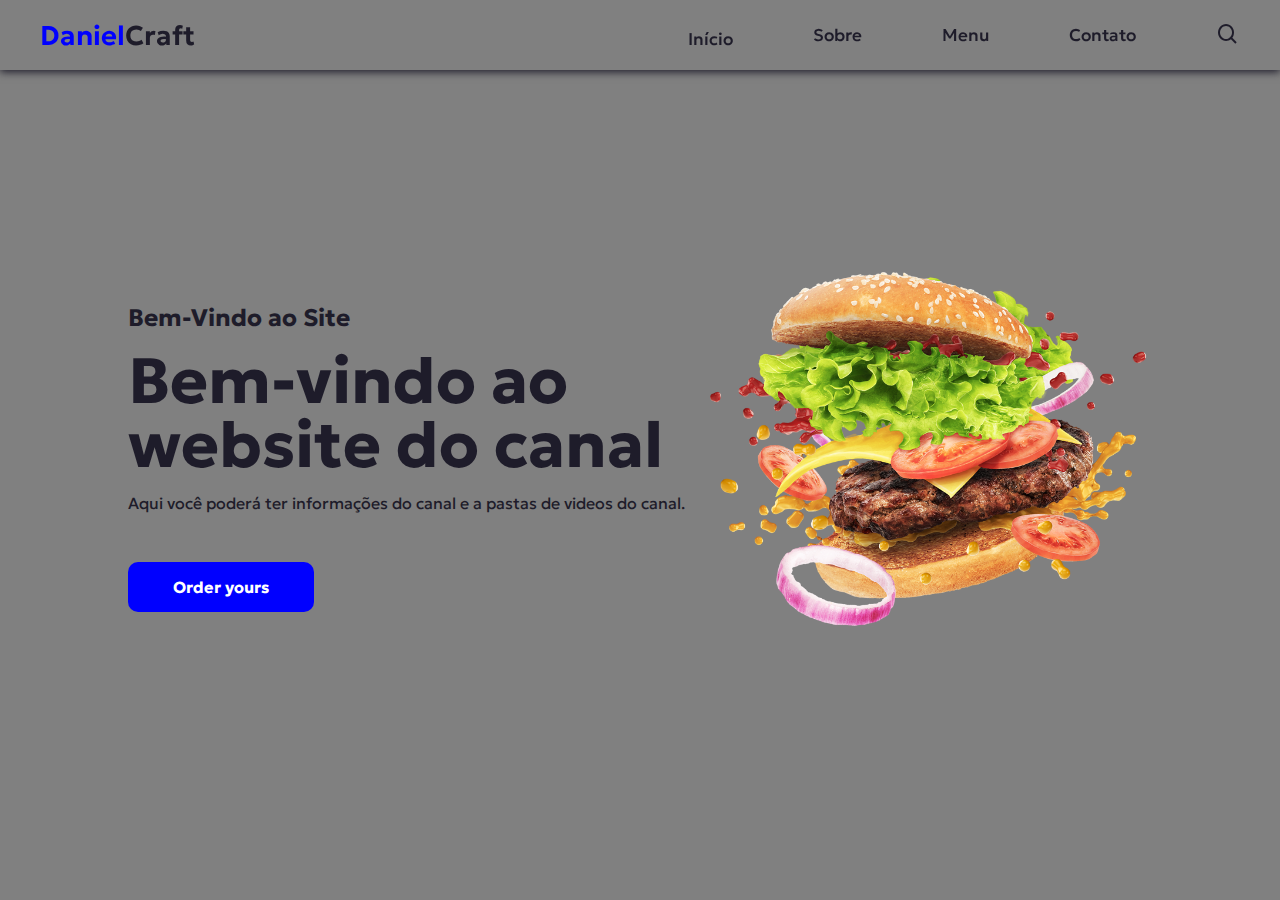
<file: index.html>
<!DOCTYPE html>
<html lang="Pt-br">
<head>
    <meta charset="UTF-8">
    <meta http-equiv="X-UA-Compatible" content="IE=edge">
    <meta name="viewport" content="width=device-width, initial-scale=1.0">
    <link href='https://unpkg.com/boxicons@2.1.2/css/boxicons.min.css' rel='stylesheet'>
    <link rel="stylesheet" href="style.css">
    <title>webSite</title>
</head>
<body>
    <header>
        <nav class="navigation">
            <a href="#" class="logo">Daniel<span>Craft</span>
            <ul class="nav-menu">
                <li class="nav-item"><a href="#">Início</a></li>
                <li class="nav-item"><a href="#">Sobre</a></li>
                <li class="nav-item"><a href="#">Menu</a></li>
                <li class="nav-item"><a href="#">Contato</a></li>
                <i class='bx bx-search'></i>
            </ul>
            <div class="menu">
                <span class="bar"></span>
                <span class="bar"></span>
                <span class="bar"></span>
            </div>
        </nav>
    </header>
    <main>
        <section class="home">
            <div class="home-text">
                <h4 class="text-h4">Bem-Vindo ao Site</h4>
                <h1 class="text-h1">Bem-vindo ao website do canal</h1>
                <p>Aqui você poderá ter informações do canal e a pastas de videos do canal.</p>
                <a href="#" class="home-btn">Order yours</a>
            </div>
            <div class="home-img">
                <img src="img/imagem.png" alt="hamburguer">
            </div>
        </section>
    </main>
    <script src="script.js"></script>
</body>
</html>
</file>
<file: style.css>
@import url('https://fonts.googleapis.com/css2?family=Geologica:wght@300&family=Playfair+Display&family=Poppins:wght@300;400;500;600&display=swap');

* {
    margin: 0;
    padding: 0;
    box-sizing: border-box;
    font-family: 'Geologica', sans-serif;
    list-style: none;
    text-decoration: none;

}
:root {
    --blue:	#0000FF;
    --white: #fff;
    --dark: #1e1c2a;
    --gray: #808080;

}
body{
    color: var(--dark);
    background: var(--gray);
}
.navigation{
    display: flex;
    align-items: center;
    justify-content: space-between;
    padding: 18px 40px;
    box-shadow: 0 0.1rem 0.5rem #1e1c2a;
    width: 100%;
    background: var(--gray);
    transition: all 0.5s;
    position: fixed;
}
.navigation .logo{
    color: var(--blue);
    font-size: 1.7rem;
    font-weight: 600;
}
.logo span{
    color: var(--dark);
}
.navigation ul{
    display: flex;
    align-items: center;
    gap: 5rem;
}
.navigation ul li a{
    color: var(--dark);
    font-size: 17px;
    font-weight: 500;
    transition: all 0.5s;
}
.navigation ul li a:hover{
    color: var(--blue);
}
.navigation i{
    cursor: pointer;
    font-size: 1.5rem;
}
.menu{
    cursor: pointer;
    display: none;
}
.menu .bar{
    display: block;
    width: 28px;
    height: 3px;
    border-radius: 3px;
    background: var(--dark);
    margin: 5px auto;
    transition: all 0.3s;
}
.menu .bar:nth-child(1),
.menu .bar:nth-child(3){
    background: var(--blue);
}
.home{
    width: 100%;
    height: 100vh;
    display: flex;
    align-items: center;
    justify-content: space-between;
    padding: 0px 10%;
}
.home-text{
    max-width: 37rem;
}
.home-text .text-h4{
    font-size: 1.5rem;
    color: var(--red);
    margin-bottom: 1rem;
}
.home-text .text-h1{
    font-size: 4rem;
    margin-bottom: 1rem;
    line-height: 4rem;
}
.home-text p{
    margin-bottom: 4rem;
}
.home-btn{
    padding: 15px 45px;
    background: var(--blue);
    color: var(--white);
    border-radius: 10px;
    font-weight: 700;
    transition: all 0.5s;
}
.home-btn:hover{
    background: #000;
}
.home-img img{
    width: 100%;
}
@media (max-width:785px) {
    .navigation{
        padding: 18px 20px;
    }
    .menu{
        display: block;
    }
    .menu.ativo .bar:nth-child(1){
        transform:  translateY(8px) rotate(45deg);
    }
    .menu.ativo .bar:nth-child(2) {
        opacity: 0;
    }
    .menu.ativo .bar:nth-child(3){
        transform: translateY(-8px) rotate(-45deg);
    }
    .nav-menu{
        position: fixed;
        right: -100%;
        top: 70px;
        width: 100%;
        height: 100%;
        flex-direction: column;
        background: var(--white);
        gap: -10px;
        transition: 0.3s;
    }
    .nav-menu.ativo{
        right: 0;
    }
    .nav-item{
        margin: 16px 0;
    }
    /*main*/
    .home{
        padding: 100px 2%;
        flex-direction: column;
        text-align: center;
        overflow: hidden;
        gap: 5rem;
    }
    .home .text-h4{
        font-size: 15px;
    }
    .home .text-h1{
        font-size: 2.5rem;
        line-height: 3rem;
    }
    .home p{
        font-size: 15px;
    }
    .home-img{
        width: 125%;
    }
}
</file>
